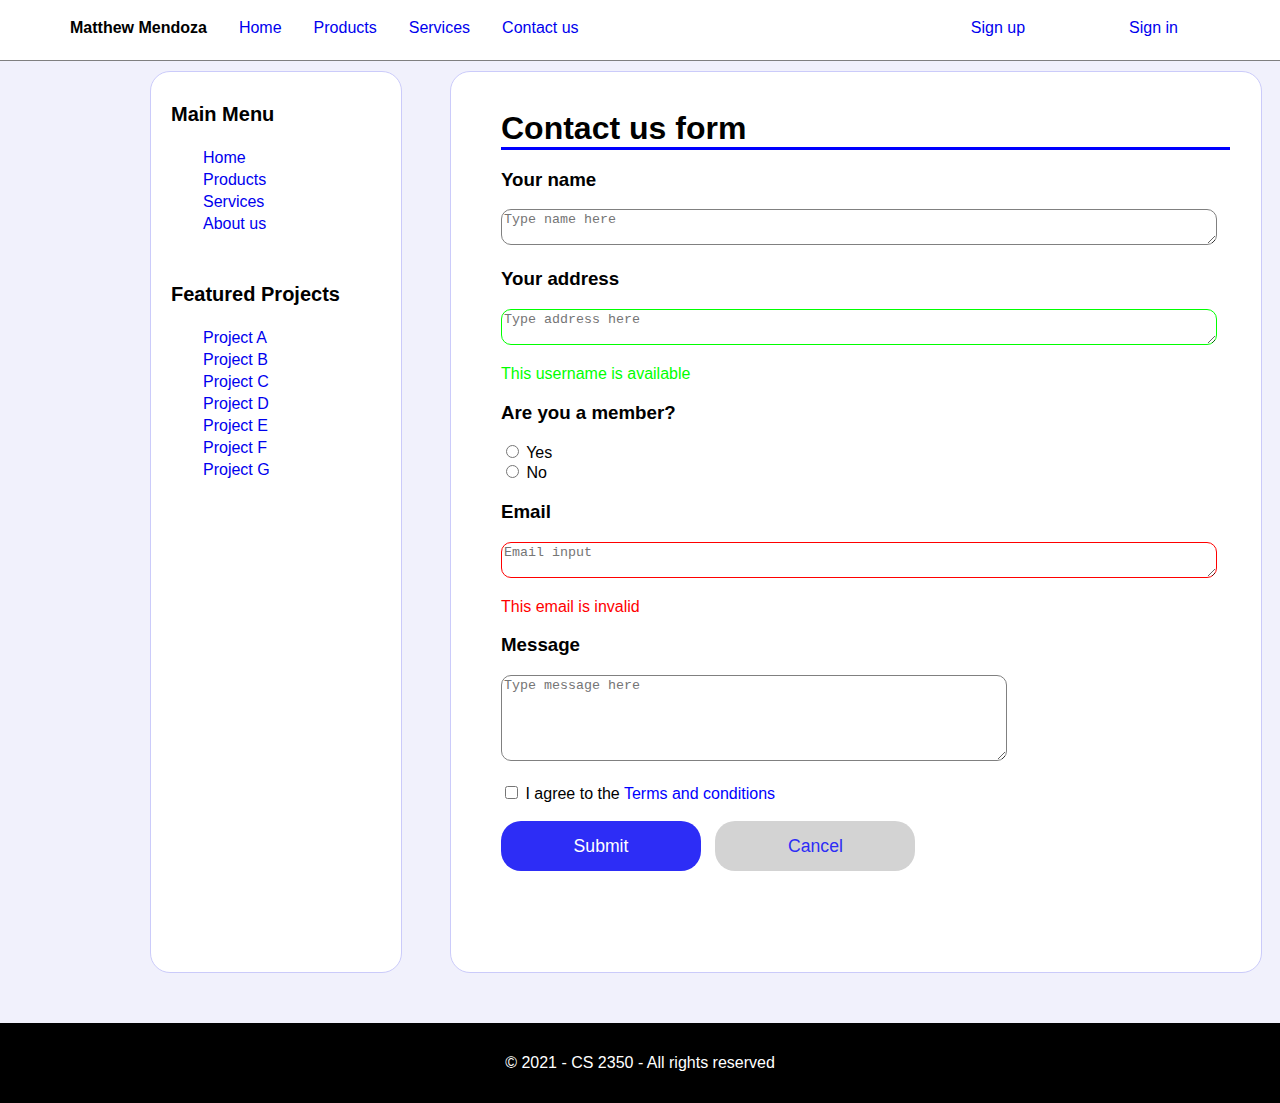
<file: src/week07/index.html>
<!DOCTYPE html>
<html lang="en">

<head>
	<meta charset="UTF-8">
	<meta name="viewport" content="width=device-width, initial-scale=1.0">
	<!-- <link rel="stylesheet" href="style.css"> -->

	<title>assignment06</title>


	<style>
div#page {
	border: 1px solid purple;
	width: 100%;
	margin: 0 auto;
	padding: 5px;
	text-align: left;
}


ul{

margin-left:10px;

}


html {

	overflow-x: hidden;




}

body {
	font-family: 'Franklin Gothic Medium', 'Arial Narrow', Arial, sans-serif;
	background-color: #F1F1FC;
	height: 100vh;
	margin: 0 0 0 0;
	padding: 0 0 0 0;


}


div#notheader {


	margin: 0 100px 0 100px;
	padding: 0 0 0 0;

}



.listheader {


	font-size: 20px;
	padding-bottom: 5px;
	margin-left: 20px;
}




.formcontent {

	margin: 0 50px 0 50px;


}


.textbox {
	border: solid 1px gray;
	border-radius: 10px;
	width: 100%;
	max-height: 80px;
	max-width: 100%;

}



.textboxaddress {
	border-radius: 10px;
	width: 100%;
	border: solid 1px rgb(0, 255, 0);
	max-height: 80px;
	max-width: 100%;



}


.textboxemail {
	border-radius: 10px;
	width: 100%;
	border: solid 1px rgb(255, 0, 0);
	max-height: 80px;
	max-width: 100%;



}




div#form>h1 {
	width: 90%;
	margin: 20px 0 0 50px;


	border-bottom: solid blue;


}



div#header {
	background-color: white;
	display: flex;
	align-items: center;

	border-bottom: solid 1px grey;
	width: 100%;
	height: 60px;

}


div#menu {

	background-color: white;

	border-radius: 20px;
	border: solid 1px rgb(203, 203, 250);
	width: 250px;
	float: left;
	margin: 0px 10px 10px 50px;
	height: 900px;
}

div#form {




	border-radius: 20px;
	border: solid 1px rgb(203, 203, 250);
	background-color: white;
	width: 75%;
	margin: 10px 100% 10px 350px;
	min-height: 500px;
	height: 900px;
	_height: 500px;
}

div#content {

	margin: 0 0 0 0;
	padding: 0 0 0 0;
}



ul#headerlist {
	width: 100%;
	text-align: center;
	float: inline-start;


}


.tableft {


	display: inline;

	float: left;


	margin: 0px 10px 5px 0px;
	padding-left: 20px;

}


.tableft>a,
.tabright>a {

	text-decoration: none;


}

li {

	list-style-type: none;
	padding: 2px;

}

a {


	text-decoration: none;
}

.tabright {
	display: inline;

	float: right;


	margin: 0px 100px 5px 0px;

}




.submit {
	font-size: 1.1rem;
	background-color: rgb(45, 45, 246);
	border: none;
	border-radius: 20px;
	color: white;
	height: 50px;
	width: 200px;
	margin-bottom: 20px;
	margin-right: 10px;
}




.cancel {
	font-size: 1.1rem;
	background-color: lightgray;
	border-radius: 20px;
	border: none;
	color: rgb(45, 45, 246);
	height: 50px;
	width: 200px;
	margin-bottom: 20px;
}


div#footer {


	display: flex;
	background-color: black;
	color: white;

	align-items: center;
	justify-content: center;


	margin-top: 50px;
	width: 100%;
	height: 80px;
}


	</style>

</head>

<body>

	<div id="header">
		<ul id="headerlist">
			<li class="tableft"><b>Matthew Mendoza</b></li>
			<li class="tableft"><a href="https://youtu.be/dQw4w9WgXcQ?si=vUnulYLBh8fMIedF">Home</a></li>
			<li class="tableft"><a href="https://youtu.be/dQw4w9WgXcQ?si=vUnulYLBh8fMIedF">Products</a></li>
			<li class="tableft"><a href="https://youtu.be/dQw4w9WgXcQ?si=vUnulYLBh8fMIedF">Services</a></li>
			<li class="tableft"><a href="https://youtu.be/dQw4w9WgXcQ?si=vUnulYLBh8fMIedF">Contact us</a></li>
			<li class="tabright"><a href="https://youtu.be/dQw4w9WgXcQ?si=vUnulYLBh8fMIedF">Sign in</a></li>
			<li class="tabright"><a href="https://youtu.be/dQw4w9WgXcQ?si=vUnulYLBh8fMIedF">Sign up</a></li>

		</ul>
	</div>

	<div id="notheader">

		<!-- <div class="content"> -->
		<div id="menu">
			<br>
			<h1 class="listheader">Main Menu</h1>
			<ul>
				
					<li><a href="https://www.youtube.com/watch?v=dQw4w9WgXcQ&themeRefresh=1">Home</a></li>

					<li><a href="https://www.youtube.com/watch?v=dQw4w9WgXcQ&themeRefresh=1">Products</a></li>

					<li><a href="https://www.youtube.com/watch?v=dQw4w9WgXcQ&themeRefresh=1">Services</a></li>

					<li><a href="https://www.youtube.com/watch?v=dQw4w9WgXcQ&themeRefresh=1">About us</a></li>
				
			</ul>
			<br>

			<h1 class="listheader">Featured Projects</h1>
			<ul>
				<li><a href="https://www.youtube.com/watch?v=dQw4w9WgXcQ&themeRefresh=1">Project A</a></li>

				<li><a href="https://www.youtube.com/watch?v=dQw4w9WgXcQ&themeRefresh=1">Project B</a></li>

				<li><a href="https://www.youtube.com/watch?v=dQw4w9WgXcQ&themeRefresh=1">Project C</a></li>

				<li><a href="https://www.youtube.com/watch?v=dQw4w9WgXcQ&themeRefresh=1">Project D</a></li>

				<li><a href="https://www.youtube.com/watch?v=dQw4w9WgXcQ&themeRefresh=1">Project E</a></li>

				<li><a href="https://www.youtube.com/watch?v=dQw4w9WgXcQ&themeRefresh=1">Project F</a></li>

				<li><a href="https://www.youtube.com/watch?v=dQw4w9WgXcQ&themeRefresh=1">Project G</a></li>





			</ul>
		</div>
		<div id="form">
			<br>
			<h1>Contact us form</h1>

			<div class="formcontent">

				<h3>Your name</h3>
				<textarea class="textbox" placeholder="Type name here"></textarea>

				<h3>Your address</h3>
				<textarea class="textboxaddress" placeholder="Type address here"></textarea>
				<p style="color: rgb(0, 255, 0);">This username is available</p>
				<h3>Are you a member?</h3>



				<input type="radio" id="Yes" name="memberstatus" value="Yes">
				<label for="Yes">Yes</label><br>
				<input type="radio" id="No" name="memberstatus" value="No">
				<label for="No">No</label><br>



				<h3>Email</h3>
				<textarea class="textboxemail" placeholder="Email input"></textarea>
				<p style="color: red;">This email is invalid</p>

				<h3>Message</h3>
				<textarea style="width: 500px;height: 100px;" class="textbox"
					placeholder="Type message here"></textarea>


				<br><br>

				<input type="checkbox" id="Check" name="termscheck" value="check">
				<label for="Check">I agree to the <a href="https://www.youtube.com/watch?v=dQw4w9WgXcQ"
						style="color: blue;">Terms and conditions</a></label>


				<br>

				<br>

				<button class="submit">Submit</button>
				<button class="cancel">Cancel</button>

			</div>

		</div>


		<!-- </div> -->

	</div>

	<div id="footer">&copy; 2021 - CS 2350 - All rights reserved</div>


</body>

</html>
</file>
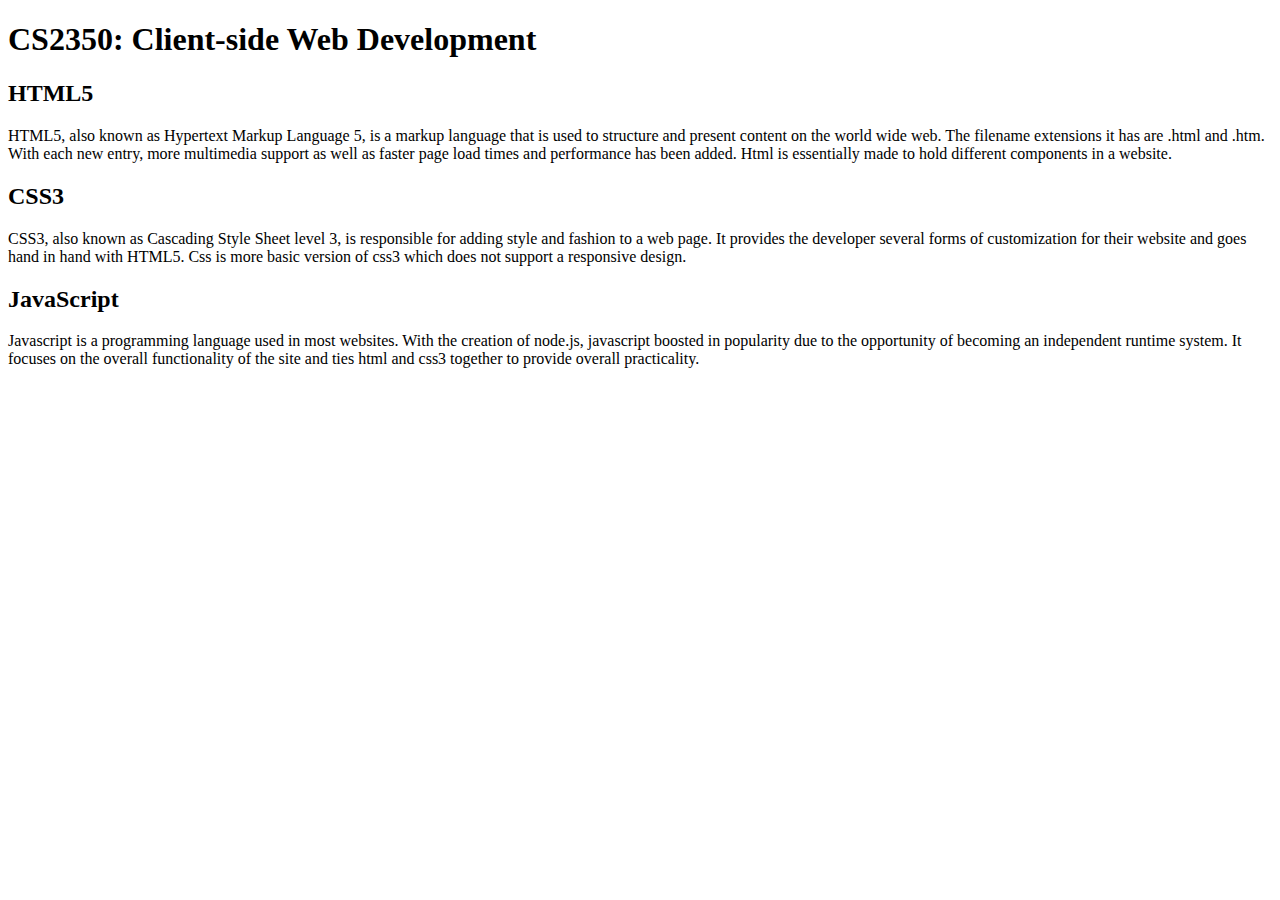
<file: src/week01(first)/cs2350.html>
<!DOCTYPE html>
<html lang="en">
<head>
	<meta charset="UTF-8">
	<meta name="viewport" content="width=device-width, initial-scale=1.0">
	<title>CS2350</title>
</head>

<body>
<h1>CS2350: Client-side Web Development</h1>

<h2>HTML5</h2>
<p>HTML5, also known as Hypertext Markup Language 5, is a markup language that is used to structure and present content on the world wide web. The filename extensions it has are .html and .htm. With each new entry, more multimedia support as well as faster page load times and performance has been added. Html is essentially made to hold different components in a website.</p>

<h2>CSS3</h2>
<p>CSS3, also known as Cascading Style Sheet level 3, is responsible for adding style and fashion to a web page. It provides the developer several forms of customization for their website and goes hand in hand with HTML5. Css is more basic version of css3 which does not support a responsive design.</p>

<h2>JavaScript</h2>
<p>Javascript is a programming language used in most websites. With the creation of node.js, javascript boosted in popularity due to the opportunity of becoming an independent runtime system. It focuses on the overall functionality of the site and ties html and css3 together to provide overall practicality.</p>


</body>
</html>
</file>
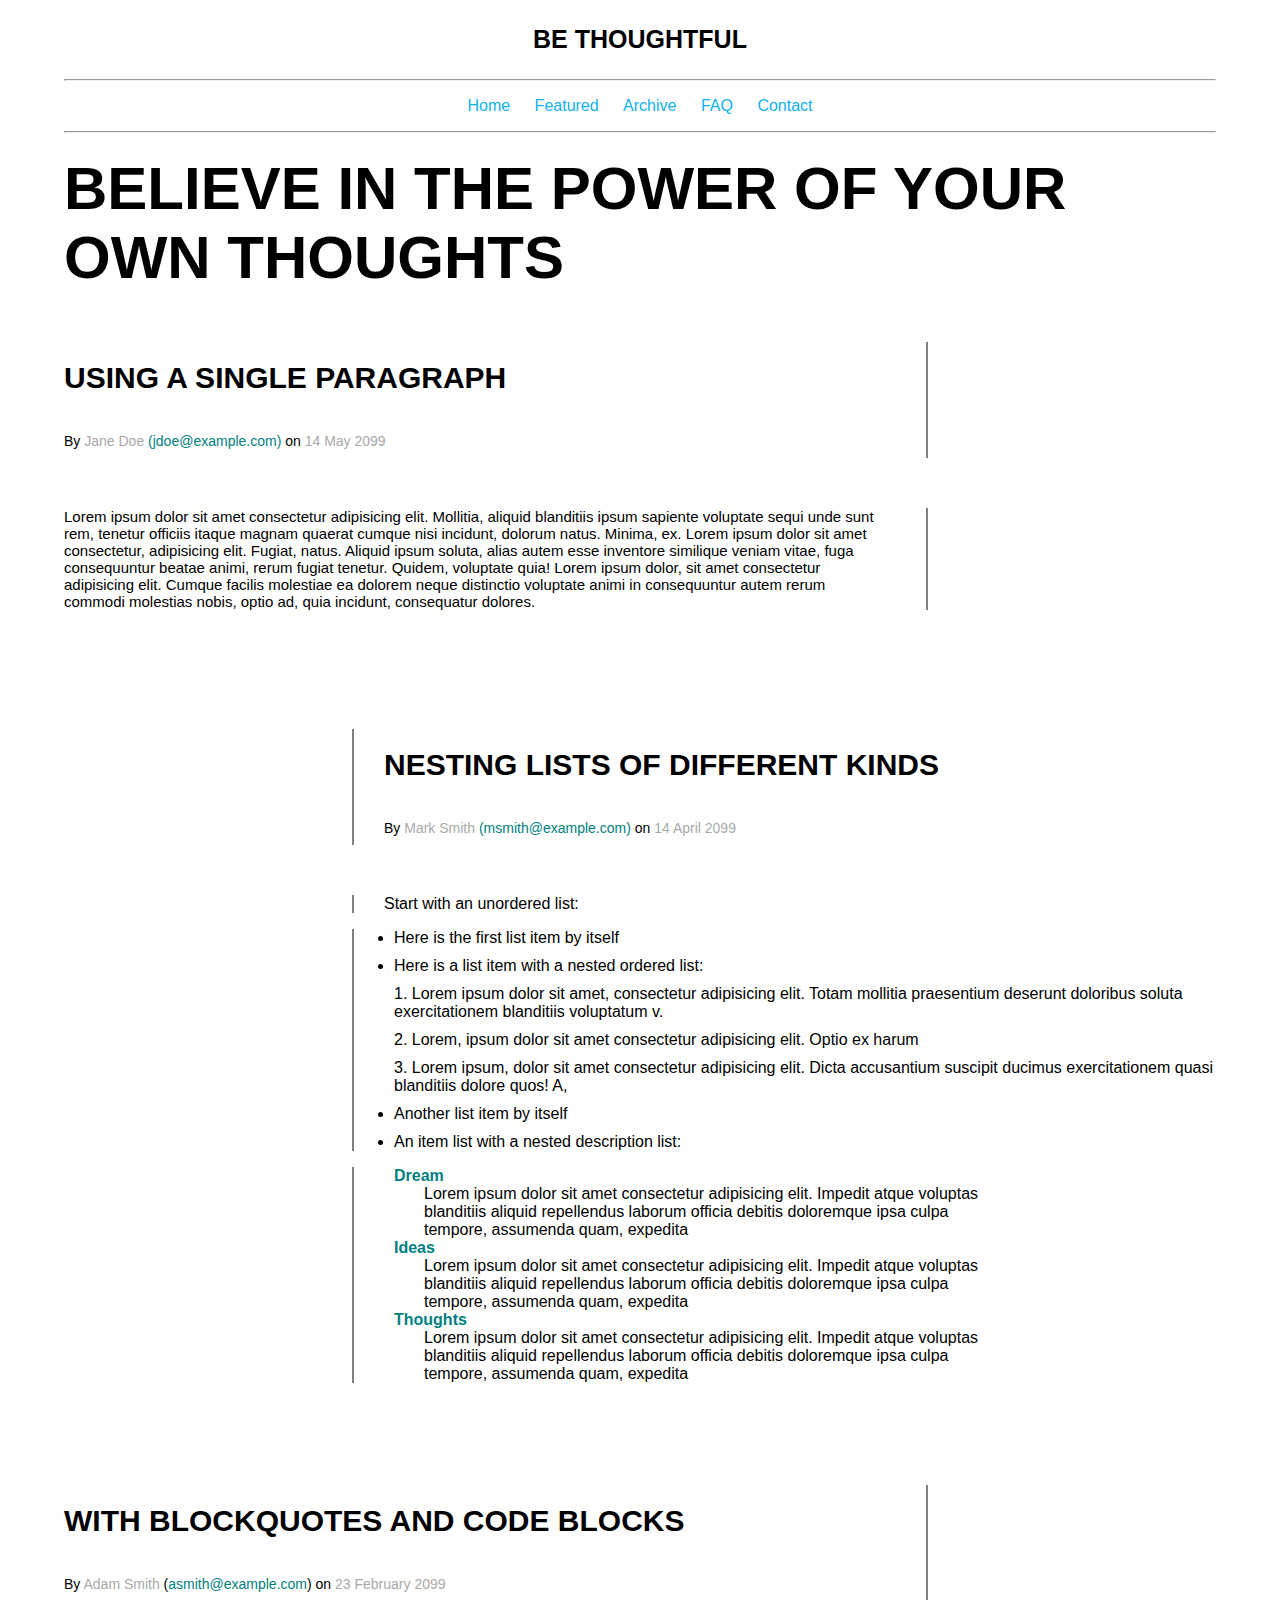
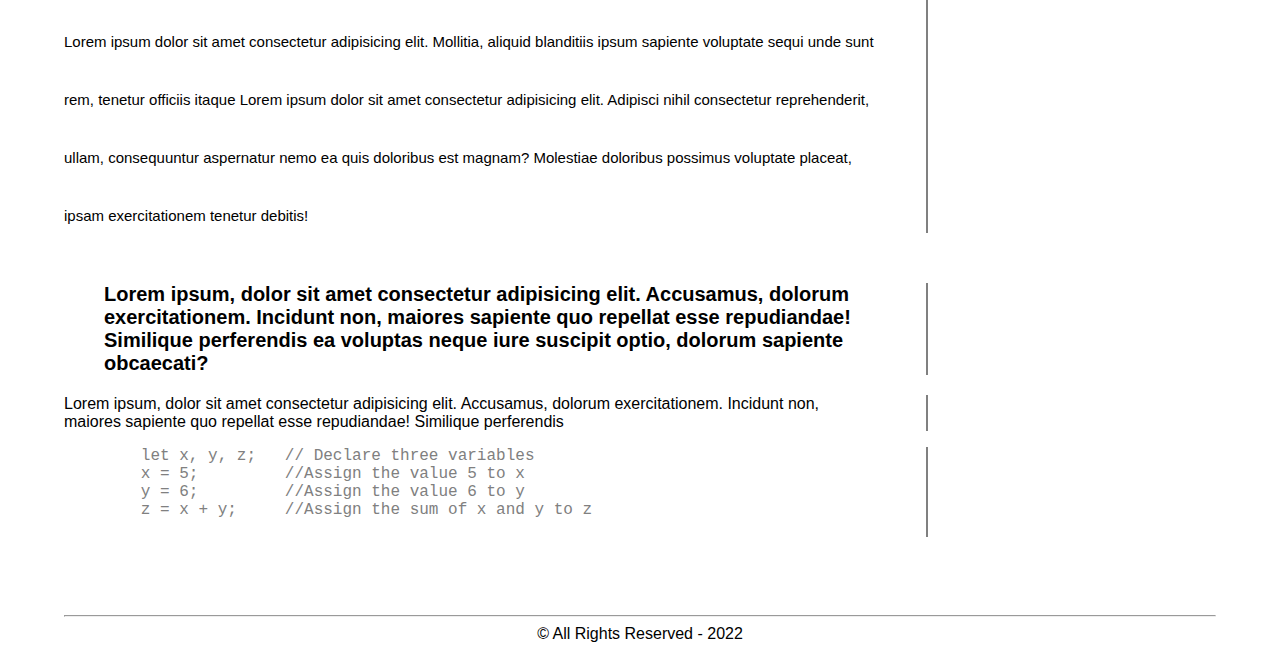
<file: src/week03/thoughtful.html>
<!DOCTYPE html>
<html lang="zxx">

<head>
	<meta charset="UTF-8">
	<meta http-equiv="X-UA-Compatible" content="IE=edge">
	<meta name="viewport" content="width=device-width, initial-scale=1.0">
	<meta name="robots" content="index,follow">
	<meta name="description" content="This is a page about Matthew Mendoza">

	<title>Assignment 2 - Recreating a sample page</title>
	<style>
		/* This is internal CSS */


		nav ul {
			list-style: none;
		}

		nav ul li {

			display: inline;
		}

		body {

			margin: 0 5%;

			font-family: Impact, Haettenschweiler, 'Arial Narrow Bold', sans-serif;
			background-color: rgb(255, 255, 255);

		}


		h2 {
			text-align: center;
		}

		h4 {
			text-align: center;
		}

		ul {
			list-style: none;
			padding: 0;
			width: 100%;
			text-align: center;
		}

		li {
			display: list-item;
			margin: 10px;
			list-style-type: none;
		}



		ul.menu li a {
			text-decoration: none;
			color: rgb(17, 177, 240);


		}

		ul.menu li a:hover {
			color: darkgray;
		}


		ul.nest {
			list-style: none;
			padding: 0;
			width: 100%;



		}
	</style>
</head>

<body>
	<p style="text-align: center; font-size:25px"> <b>BE THOUGHTFUL</b></p>

	<hr>
	<nav>
		<ul class="menu">
			<li><a href="https://www.youtube.com/watch?v=dQw4w9WgXcQ">Home</a></li>
			<li><a href="https://www.youtube.com/watch?v=dQw4w9WgXcQ">Featured</a></li>
			<li><a href="https://www.youtube.com/watch?v=dQw4w9WgXcQ">Archive</a></li>
			<li><a href="https://www.youtube.com/watch?v=dQw4w9WgXcQ">FAQ</a></li>
			<li><a href="https://www.youtube.com/watch?v=dQw4w9WgXcQ">Contact</a></li>
		</ul>
	</nav>
	<hr>
	<h1>
		<span style="font-size: 60px;"> BELIEVE IN THE POWER OF YOUR OWN THOUGHTS </span>

	</h1>




	<p style="padding-right:50px;margin-right:25%;border-right:2px solid grey;text-align:left;font-size:50px">

		<b style="font-size:30px"> USING A SINGLE PARAGRAPH </b><br>

		<span style="font-size:14px"> By </span><span style="color: darkgray;font-size: 14px;"> Jane Doe </span>


		<a style="text-decoration: none; font-size: 14px; color:teal"
			href="https://www.youtube.com/watch?v=dQw4w9WgXcQ">(jdoe@example.com)</a><span style="font-size:14px;">
			on</span><span style="color: darkgray;font-size: 14px;">
			14 May 2099 </span>




	<p style="padding-right:50px;margin-right:25%;border-right:2px solid grey;text-align:left;font-size:15px">
		Lorem ipsum dolor sit amet consectetur adipisicing elit.
		Mollitia, aliquid blanditiis ipsum sapiente voluptate sequi unde sunt rem, tenetur officiis itaque
		magnam
		quaerat cumque nisi incidunt, dolorum natus. Minima, ex. Lorem ipsum dolor sit amet consectetur,
		adipisicing
		elit. Fugiat, natus. Aliquid ipsum soluta, alias autem esse inventore similique veniam vitae, fuga
		consequuntur
		beatae animi, rerum fugiat tenetur. Quidem, voluptate quia! Lorem ipsum dolor, sit amet consectetur
		adipisicing
		elit. Cumque facilis molestiae ea dolorem neque distinctio voluptate animi in consequuntur autem rerum
		commodi
		molestias nobis, optio ad, quia incidunt, consequatur dolores. </p>
	<br><br><br>

	<p style="padding-left: 30px;margin-left: 25%;border-left:2px solid grey;text-align: left;font-size:50px">

		<b style="font-size: 30px;"> NESTING LISTS OF DIFFERENT KINDS</b><br>

		<span style="font-size:14px">
			By </span> <span style="color: darkgray; font-size: 14px;"> Mark Smith </span>


		<a style="text-decoration: none; font-size: 14px; color:teal"
			href="https://www.youtube.com/watch?v=dQw4w9WgXcQ">(msmith@example.com)</a><span style="font-size: 14px;">
			on</span><span style="color: darkgray; font-size: 14px;">
			14 April 2099 </span>



	<p style="padding-left:30px;margin-left:25%;text-align:left;border-left:2px solid grey">Start with an unordered
		list:</p>



	<ul style="text-align:left;padding-left: 30px; margin-left: 25%; border-left: 2px solid grey">
		<li style="list-style: disc ;text-align: left;">Here is the first list item by itself</li>
		<li style="list-style: disc ;text-align: left;">Here is a list item with a nested ordered list:
		</li>

		<li style="text-align: left; margin-right: 25%;">1. Lorem ipsum dolor sit amet, consectetur
			adipisicing elit.
			Totam mollitia praesentium deserunt doloribus soluta exercitationem blanditiis
			voluptatum v.</li>
		<li style="text-align: left; margin-right: 25%;">2. Lorem, ipsum dolor sit amet consectetur
			adipisicing elit.
			Optio ex harum</li>
		<li style="text-align: left; margin-right: 25%;">3. Lorem ipsum, dolor sit amet consectetur
			adipisicing elit.
			Dicta accusantium suscipit ducimus exercitationem quasi blanditiis dolore quos! A,
		</li>
		<li style="list-style: disc ;text-align: left; margin-right: 25%;">Another list item by itself
		</li>
		<li style="list-style: disc ;text-align: left; margin-right: 25%;">An item list with a nested
			description list:
		</li>
	</ul>






	<dl style="text-align:left;padding-left: 30px; margin-left: 25%; border-left: 2px solid grey">
		<dt
			style="text-decoration: none; color:teal; padding-left: 10px; list-style: disc ;text-align: left; margin-right: 25%;">
			<b>Dream</b>
		</dt>
		<dd style="list-style: disc ;text-align: left; margin-right: 25%;"> Lorem ipsum dolor sit
			amet consectetur
			adipisicing elit. Impedit atque voluptas blanditiis aliquid repellendus laborum officia
			debitis doloremque ipsa culpa tempore, assumenda quam, expedita </dd>



		<dt style=" color:teal; padding-left: 10px; list-style: disc ;text-align: left; margin-right: 25%;">
			<b>Ideas</b>
		</dt>
		<dd style="list-style: disc ;text-align: left; margin-right: 25%;"> Lorem ipsum dolor sit
			amet consectetur
			adipisicing elit. Impedit atque voluptas blanditiis aliquid repellendus laborum officia
			debitis doloremque ipsa culpa tempore, assumenda quam, expedita </dd>


		<dt style=" color:teal; padding-left: 10px; list-style: disc ;text-align: left; margin-right: 25%;">
			<b>Thoughts</b>
		</dt>
		<dd style="list-style: disc ;text-align: left; margin-right: 25%;"> Lorem ipsum dolor sit
			amet consectetur
			adipisicing elit. Impedit atque voluptas blanditiis aliquid repellendus laborum officia
			debitis doloremque ipsa culpa tempore, assumenda quam, expedita </dd>
	</dl>



	<br><br>

	<p style="padding-right: 50px; margin-right: 25%; border-right: 2px solid grey;text-align: left; font-size:50px">

		<b style="font-size: 30px;"> WITH BLOCKQUOTES AND CODE BLOCKS </b><br>

		<span style="font-size:14px">
			By <span style="color: darkgray;"> Adam Smith</span>


			(<a style="text-decoration: none; font-size: 14px; color:teal"
				href="https://www.youtube.com/watch?v=dQw4w9WgXcQ">asmith@example.com</a>)</span><span
			style="font-size: 14px;"> on<span style="color: darkgray;">
				23 February 2099 </span></span>
			<span style="padding-right:50px;margin-right:25%;text-align:left;font-size:15px">
				<br>
				Lorem ipsum dolor sit amet consectetur adipisicing elit.
				Mollitia, aliquid blanditiis ipsum sapiente voluptate sequi unde sunt rem, tenetur officiis itaque Lorem
				ipsum dolor sit amet consectetur adipisicing elit. Adipisci nihil consectetur reprehenderit, ullam,
				consequuntur aspernatur nemo ea quis doloribus est magnam? Molestiae doloribus possimus voluptate
				placeat, ipsam exercitationem tenetur debitis! </span>

				<blockquote
					style="font-size: 20px; padding-right: 50px; margin-right: 25%; border-right: 2px solid grey; text-align: left">
					<b>Lorem ipsum, dolor sit amet consectetur adipisicing elit. Accusamus,
						dolorum
						exercitationem. Incidunt non, maiores sapiente quo repellat esse repudiandae! Similique
						perferendis
						ea voluptas neque iure suscipit optio, dolorum sapiente obcaecati?</b></blockquote>

				<p style="font-size: 16px; padding-right: 50px; margin-right: 25%;border-right: 2px solid grey;text-align:left"> Lorem ipsum, dolor sit amet consectetur adipisicing elit. Accusamus,
					dolorum
					exercitationem. Incidunt non, maiores sapiente quo repellat esse repudiandae! Similique perferendis
				</p>


			<p style="font-size: 16px; padding-right: 50px; margin-right: 25%; border-right: 2px solid grey;text-align: left">
			<pre
				style="font-size: large; color: grey; font-size: 16px; padding-right: 50px; margin-right: 25%; border-right: 2px solid grey">
	let x, y, z;   // Declare three variables
	x = 5;         //Assign the value 5 to x
	y = 6;         //Assign the value 6 to y
	z = x + y;     //Assign the sum of x and y to z
				</pre>
	
	<br><br><br>
	<hr>

		<div style=" text-align: center;">&copy; All Rights Reserved - 2022</div>
		<br>

</body>

</html>
</file>
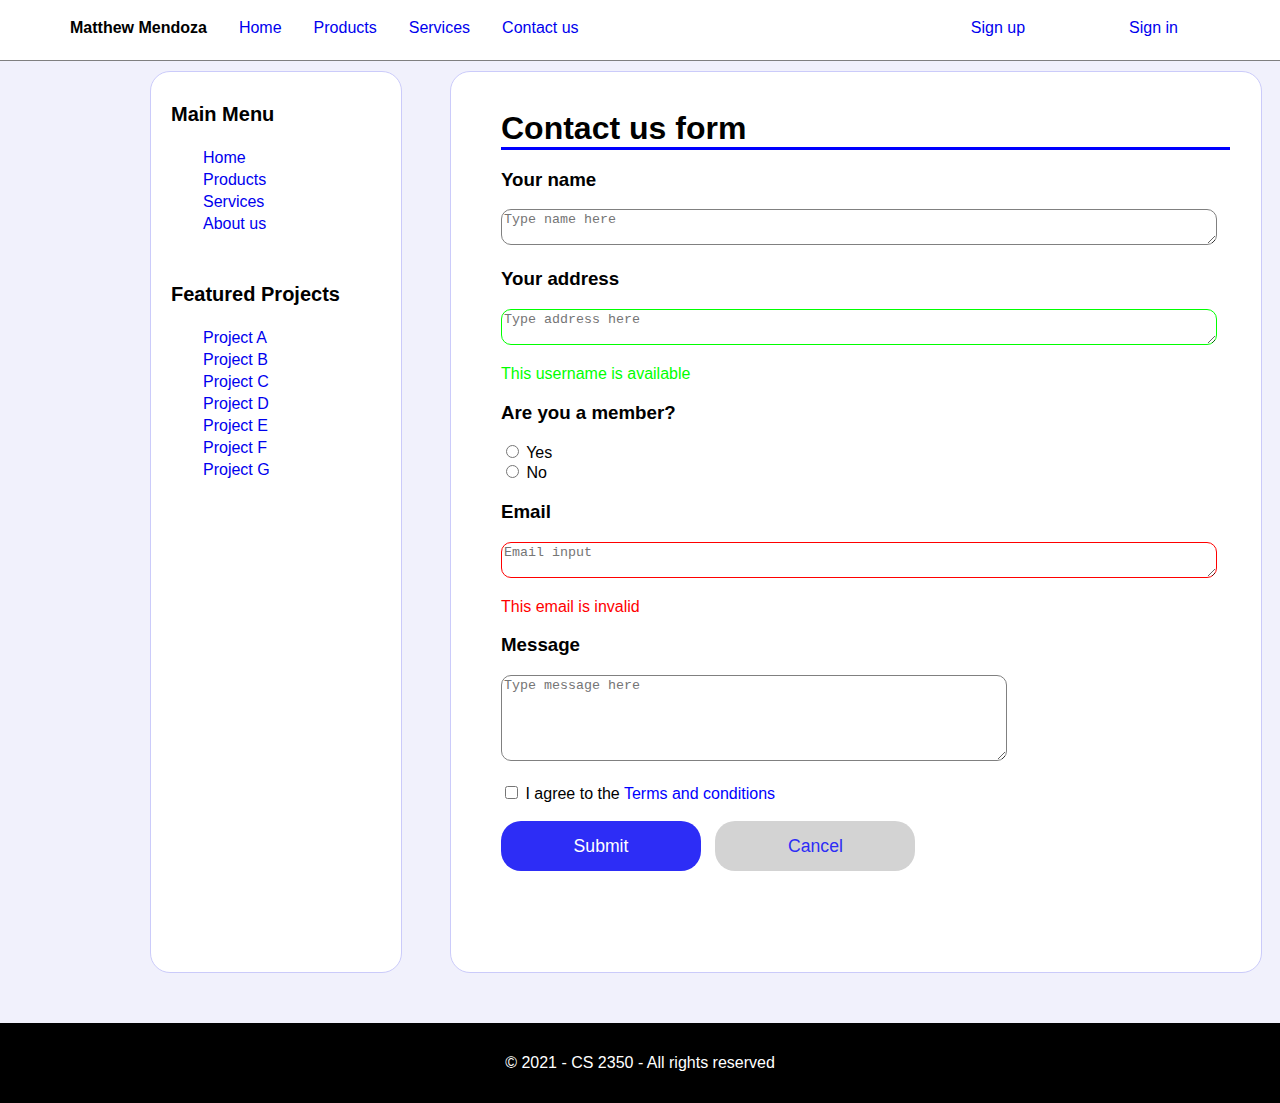
<file: src/week07/assignment06.html>
<!DOCTYPE html>
<html lang="en">

<head>
	<meta charset="UTF-8">
	<meta name="viewport" content="width=device-width, initial-scale=1.0">
	<link rel="stylesheet" href="style.css">

	<title>assignment06</title>


	<style>



	</style>

</head>

<body>

	<div id="header">
		<ul id="headerlist">
			<li class="tableft"><b>Matthew Mendoza</b></li>
			<li class="tableft"><a href="https://youtu.be/dQw4w9WgXcQ?si=vUnulYLBh8fMIedF">Home</a></li>
			<li class="tableft"><a href="https://youtu.be/dQw4w9WgXcQ?si=vUnulYLBh8fMIedF">Products</a></li>
			<li class="tableft"><a href="https://youtu.be/dQw4w9WgXcQ?si=vUnulYLBh8fMIedF">Services</a></li>
			<li class="tableft"><a href="https://youtu.be/dQw4w9WgXcQ?si=vUnulYLBh8fMIedF">Contact us</a></li>
			<li class="tabright"><a href="https://youtu.be/dQw4w9WgXcQ?si=vUnulYLBh8fMIedF">Sign in</a></li>
			<li class="tabright"><a href="https://youtu.be/dQw4w9WgXcQ?si=vUnulYLBh8fMIedF">Sign up</a></li>

		</ul>
	</div>

	<div id="notheader">

		<!-- <div class="content"> -->
		<div id="menu">
			<br>
			<h1 class="listheader">Main Menu</h1>
			<ul>
				
					<li><a href="https://www.youtube.com/watch?v=dQw4w9WgXcQ&themeRefresh=1">Home</a></li>

					<li><a href="https://www.youtube.com/watch?v=dQw4w9WgXcQ&themeRefresh=1">Products</a></li>

					<li><a href="https://www.youtube.com/watch?v=dQw4w9WgXcQ&themeRefresh=1">Services</a></li>

					<li><a href="https://www.youtube.com/watch?v=dQw4w9WgXcQ&themeRefresh=1">About us</a></li>
				
			</ul>
			<br>

			<h1 class="listheader">Featured Projects</h1>
			<ul>
				<li><a href="https://www.youtube.com/watch?v=dQw4w9WgXcQ&themeRefresh=1">Project A</a></li>

				<li><a href="https://www.youtube.com/watch?v=dQw4w9WgXcQ&themeRefresh=1">Project B</a></li>

				<li><a href="https://www.youtube.com/watch?v=dQw4w9WgXcQ&themeRefresh=1">Project C</a></li>

				<li><a href="https://www.youtube.com/watch?v=dQw4w9WgXcQ&themeRefresh=1">Project D</a></li>

				<li><a href="https://www.youtube.com/watch?v=dQw4w9WgXcQ&themeRefresh=1">Project E</a></li>

				<li><a href="https://www.youtube.com/watch?v=dQw4w9WgXcQ&themeRefresh=1">Project F</a></li>

				<li><a href="https://www.youtube.com/watch?v=dQw4w9WgXcQ&themeRefresh=1">Project G</a></li>





			</ul>
		</div>
		<div id="form">
			<br>
			<h1>Contact us form</h1>

			<div class="formcontent">

				<h3>Your name</h3>
				<textarea class="textbox" placeholder="Type name here"></textarea>

				<h3>Your address</h3>
				<textarea class="textboxaddress" placeholder="Type address here"></textarea>
				<p style="color: rgb(0, 255, 0);">This username is available</p>
				<h3>Are you a member?</h3>



				<input type="radio" id="Yes" name="memberstatus" value="Yes">
				<label for="Yes">Yes</label><br>
				<input type="radio" id="No" name="memberstatus" value="No">
				<label for="No">No</label><br>



				<h3>Email</h3>
				<textarea class="textboxemail" placeholder="Email input"></textarea>
				<p style="color: red;">This email is invalid</p>

				<h3>Message</h3>
				<textarea style="width: 500px;height: 100px;" class="textbox"
					placeholder="Type message here"></textarea>


				<br><br>

				<input type="checkbox" id="Check" name="termscheck" value="check">
				<label for="Check">I agree to the <a href="https://www.youtube.com/watch?v=dQw4w9WgXcQ"
						style="color: blue;">Terms and conditions</a></label>


				<br>

				<br>

				<button class="submit">Submit</button>
				<button class="cancel">Cancel</button>

			</div>

		</div>


		<!-- </div> -->

	</div>

	<div id="footer">&copy; 2021 - CS 2350 - All rights reserved</div>


</body>

</html>
</file>
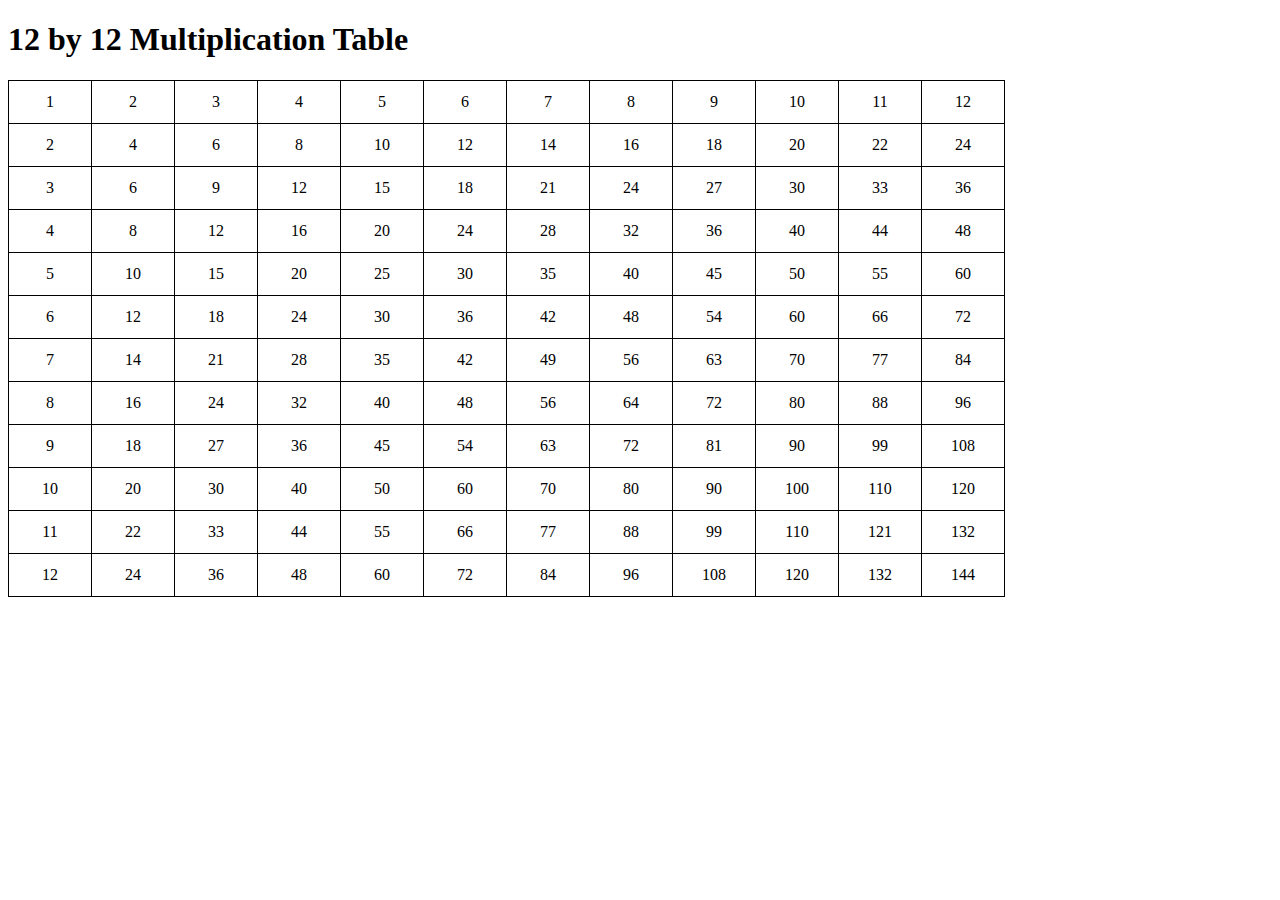
<file: src/week08/activity08.html>
<!DOCTYPE html>
<html lang="en">

<head>
	<meta charset="UTF-8">
	<meta name="viewport" content="width=device-width, initial-scale=1.0">
	<title>Multiplication Table</title>

	<style>
table,th,td{

border: 1px solid rgb(0, 0, 0);	
border-collapse: collapse;
text-align: center;


}

td{
 width: 80px;
 height: 40px;



}







	</style>
</head>


<body>
	<h1>12 by 12 Multiplication Table</h1>
	<table id="mytable"></table>
	<script>
		// TODO: Your code to create the table goes here

		let table = document.getElementById('mytable');
		let output = "";
		for (var i = 1; i <= 12; i++) {

			output += "<tr>";

			for (let j = 1; j <= 12; j++) {

				output += "<td>" + i * j + "</td>";

			}

			output += "</tr>";
		}

table.innerHTML=output;








	</script>
</body>

</html>
</file>
<file: src/week07/style.css>
div#page {
	border: 1px solid purple;
	width: 100%;
	margin: 0 auto;
	padding: 5px;
	text-align: left;
}


ul{

margin-left:10px;

}


html {

	overflow-x: hidden;




}

body {
	font-family: 'Franklin Gothic Medium', 'Arial Narrow', Arial, sans-serif;
	background-color: #F1F1FC;
	height: 100vh;
	margin: 0 0 0 0;
	padding: 0 0 0 0;


}


div#notheader {


	margin: 0 100px 0 100px;
	padding: 0 0 0 0;

}



.listheader {


	font-size: 20px;
	padding-bottom: 5px;
	margin-left: 20px;
}




.formcontent {

	margin: 0 50px 0 50px;


}


.textbox {
	border: solid 1px gray;
	border-radius: 10px;
	width: 100%;
	max-height: 80px;
	max-width: 100%;

}



.textboxaddress {
	border-radius: 10px;
	width: 100%;
	border: solid 1px rgb(0, 255, 0);
	max-height: 80px;
	max-width: 100%;



}


.textboxemail {
	border-radius: 10px;
	width: 100%;
	border: solid 1px rgb(255, 0, 0);
	max-height: 80px;
	max-width: 100%;



}




div#form>h1 {
	width: 90%;
	margin: 20px 0 0 50px;


	border-bottom: solid blue;


}



div#header {
	background-color: white;
	display: flex;
	align-items: center;

	border-bottom: solid 1px grey;
	width: 100%;
	height: 60px;

}


div#menu {

	background-color: white;

	border-radius: 20px;
	border: solid 1px rgb(203, 203, 250);
	width: 250px;
	float: left;
	margin: 0px 10px 10px 50px;
	height: 900px;
}

div#form {




	border-radius: 20px;
	border: solid 1px rgb(203, 203, 250);
	background-color: white;
	width: 75%;
	margin: 10px 100% 10px 350px;
	min-height: 500px;
	height: 900px;
	_height: 500px;
}

div#content {

	margin: 0 0 0 0;
	padding: 0 0 0 0;
}



ul#headerlist {
	width: 100%;
	text-align: center;
	float: inline-start;


}


.tableft {


	display: inline;

	float: left;


	margin: 0px 10px 5px 0px;
	padding-left: 20px;

}


.tableft>a,
.tabright>a {

	text-decoration: none;


}

li {

	list-style-type: none;
	padding: 2px;

}

a {


	text-decoration: none;
}

.tabright {
	display: inline;

	float: right;


	margin: 0px 100px 5px 0px;

}




.submit {
	font-size: 1.1rem;
	background-color: rgb(45, 45, 246);
	border: none;
	border-radius: 20px;
	color: white;
	height: 50px;
	width: 200px;
	margin-bottom: 20px;
	margin-right: 10px;
}




.cancel {
	font-size: 1.1rem;
	background-color: lightgray;
	border-radius: 20px;
	border: none;
	color: rgb(45, 45, 246);
	height: 50px;
	width: 200px;
	margin-bottom: 20px;
}


div#footer {


	display: flex;
	background-color: black;
	color: white;

	align-items: center;
	justify-content: center;


	margin-top: 50px;
	width: 100%;
	height: 80px;
}
</file>
